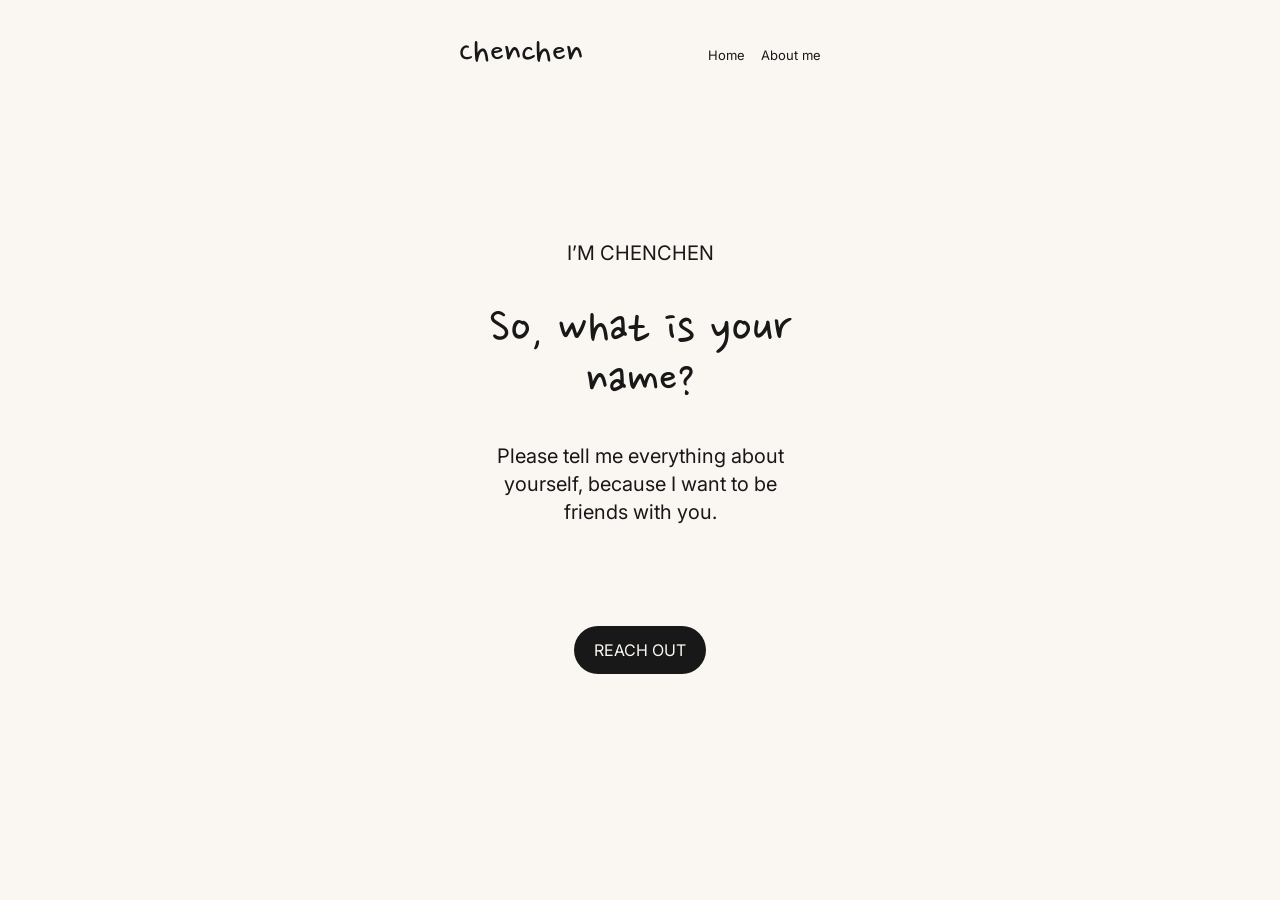
<file: index.html>
<!DOCTYPE html>
<html lang="en">
<head>
    <meta charset="UTF-8">
    <meta name="viewport" content="width=device-width, initial-scale=1.0">
    <title>Chenchen's Homework</title>
    <link rel="preconnect" href="https://fonts.googleapis.com">
    <link rel="preconnect" href="https://fonts.gstatic.com" crossorigin>
    <link href="https://fonts.googleapis.com/css2?family=Inter:ital,opsz,wght@0,14..32,100..900;1,14..32,100..900&family=Nanum+Pen+Script&display=swap" rel="stylesheet">
    <link rel="stylesheet" href="css/reset.css">
    <link rel="stylesheet" href="css/styles.css">
</head>

<body>
<header>
    <a href="index.html" class="logo">Chenchen</a>
    <nav>
        <ul>
            <li><a href="index.html">Home</a></li>
            <li><a href="chenchen.html">About me</a></li>
        </ul>
    </nav>
</header>
<main>
    <section class="hero">
    <p class="intro">I’m Chenchen</p>
    <h1>So, what is your name?</h1>
    <p class="content">Please tell me everything about yourself, because I want to be friends with you.</p>
    <a href="#" class="button">REACH OUT</a>
    </section>
</main>
</body>
</html>
</file>
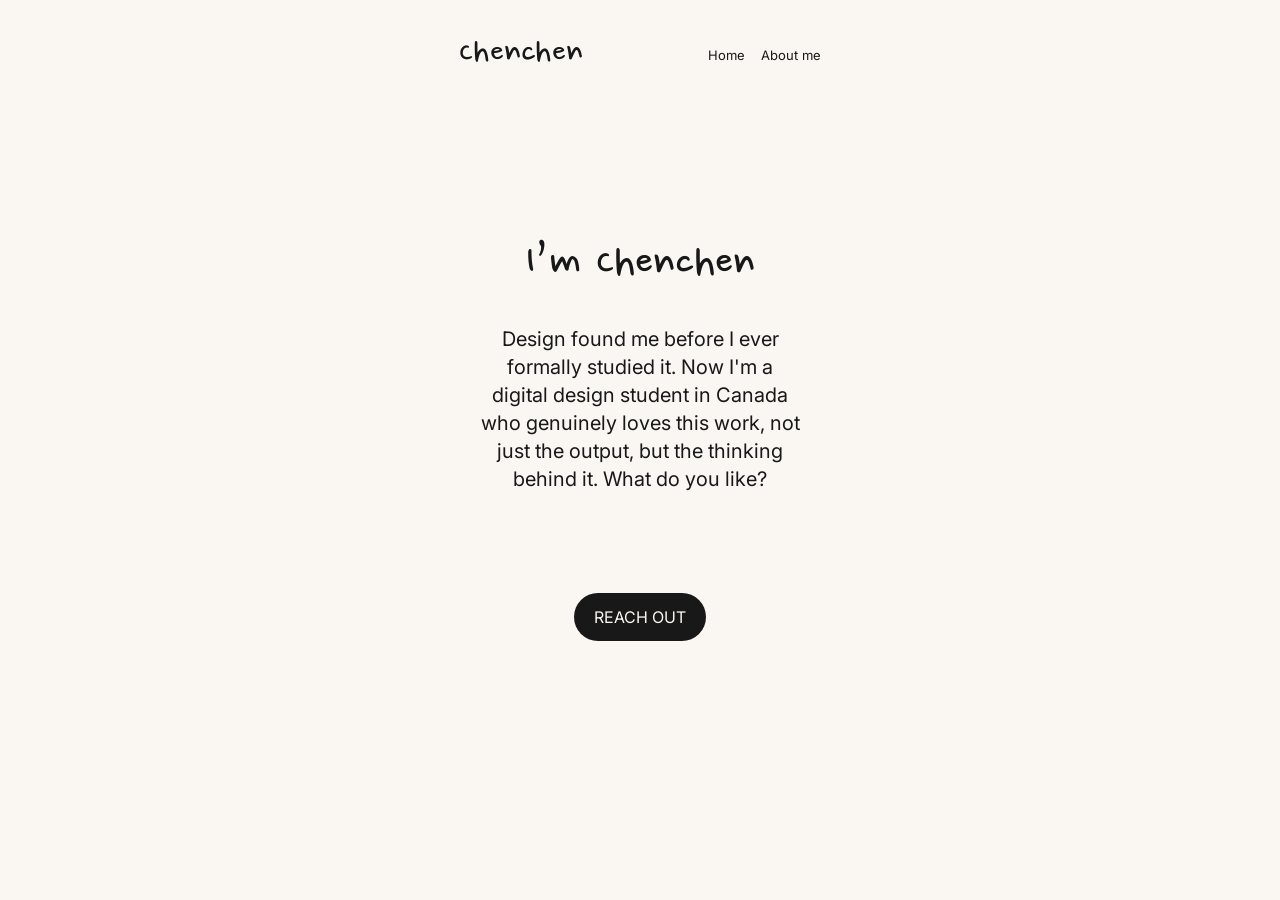
<file: chenchen.html>
<!DOCTYPE html>
<html lang="en">
<head>
    <meta charset="UTF-8">
    <meta name="viewport" content="width=device-width, initial-scale=1.0">
    <title>About Me</title>
    <link rel="preconnect" href="https://fonts.googleapis.com">
    <link rel="preconnect" href="https://fonts.gstatic.com" crossorigin>
    <link href="https://fonts.googleapis.com/css2?family=Inter:ital,opsz,wght@0,14..32,100..900;1,14..32,100..900&family=Nanum+Pen+Script&display=swap" rel="stylesheet">
    <link rel="stylesheet" href="css/reset.css">
    <link rel="stylesheet" href="css/styles.css">
</head>

<body>
<header>
    <a href="index.html" class="logo">Chenchen</a>
    <nav>
        <ul>
            <li><a href="index.html">Home</a></li>
            <li><a href="chenchen.html">About me</a></li>
        </ul>
    </nav>
</header>
<main>
    <section class="hero">
    <h1>I’m Chenchen</h1>
    <p class="content">Design found me before I ever formally studied it. Now I'm a digital design student in Canada who genuinely loves this work, not just the output, but the thinking behind it.
What do you like?</p>
    <a href="#" class="button">REACH OUT</a>
    </section>
</main>
</body>
</html>
</file>
<file: css/styles.css>
body {
    background-color: #FAF6F2;
    font-family: "Inter", sans-serif;
    color: #181818;
}

header {
    max-width: 402px;
    margin: 0 auto;
    padding: 24px 20px;
    background-color: #FAF6F2;
    display: flex;
    justify-content: space-between;
    align-items: center;
}

.logo {
    font-family: "Nanum Pen Script", cursive;
    font-size: 40px;
    color: #181818;
    text-decoration: none;
}

nav ul {
    display: flex;
    gap: 16px;
    list-style: none;
}

nav a {
    color: #181818;
    text-decoration: none;
    font-size: 13px;
}

main {
    max-width: 402px;
    margin: 0 auto;
    background-color: #FAF6F2;
}

.hero {
    text-align: center;
    padding: 30px 28px;
    margin-top: 100px
}

.intro {
    font-size: 20px;
    text-transform: uppercase;
    margin-bottom: 35px;
}

.hero h1 {
    font-family: "Nanum Pen Script", cursive;
    font-size: 52px;
    font-weight: 400;
    line-height: 52px;
    margin-bottom: 35px;
}

.content {
    font-size: 20px;
    line-height: 1.4;
    max-width: 320px;
    margin: 0 auto;
}

.button {
    display: inline-block;
    margin-top: 100px;
    padding: 12px 20px;
    background-color: #181818;
    color: #FAF6F2;
    text-decoration: none;
    font-size: 16px;
    border-radius: 100px;
    text-transform: uppercase;
    -webkit-border-radius: 100px;
    -moz-border-radius: 100px;
    -ms-border-radius: 100px;
    -o-border-radius: 100px;
}

.button:hover {
    background-color: #9F804B;
}
</file>
